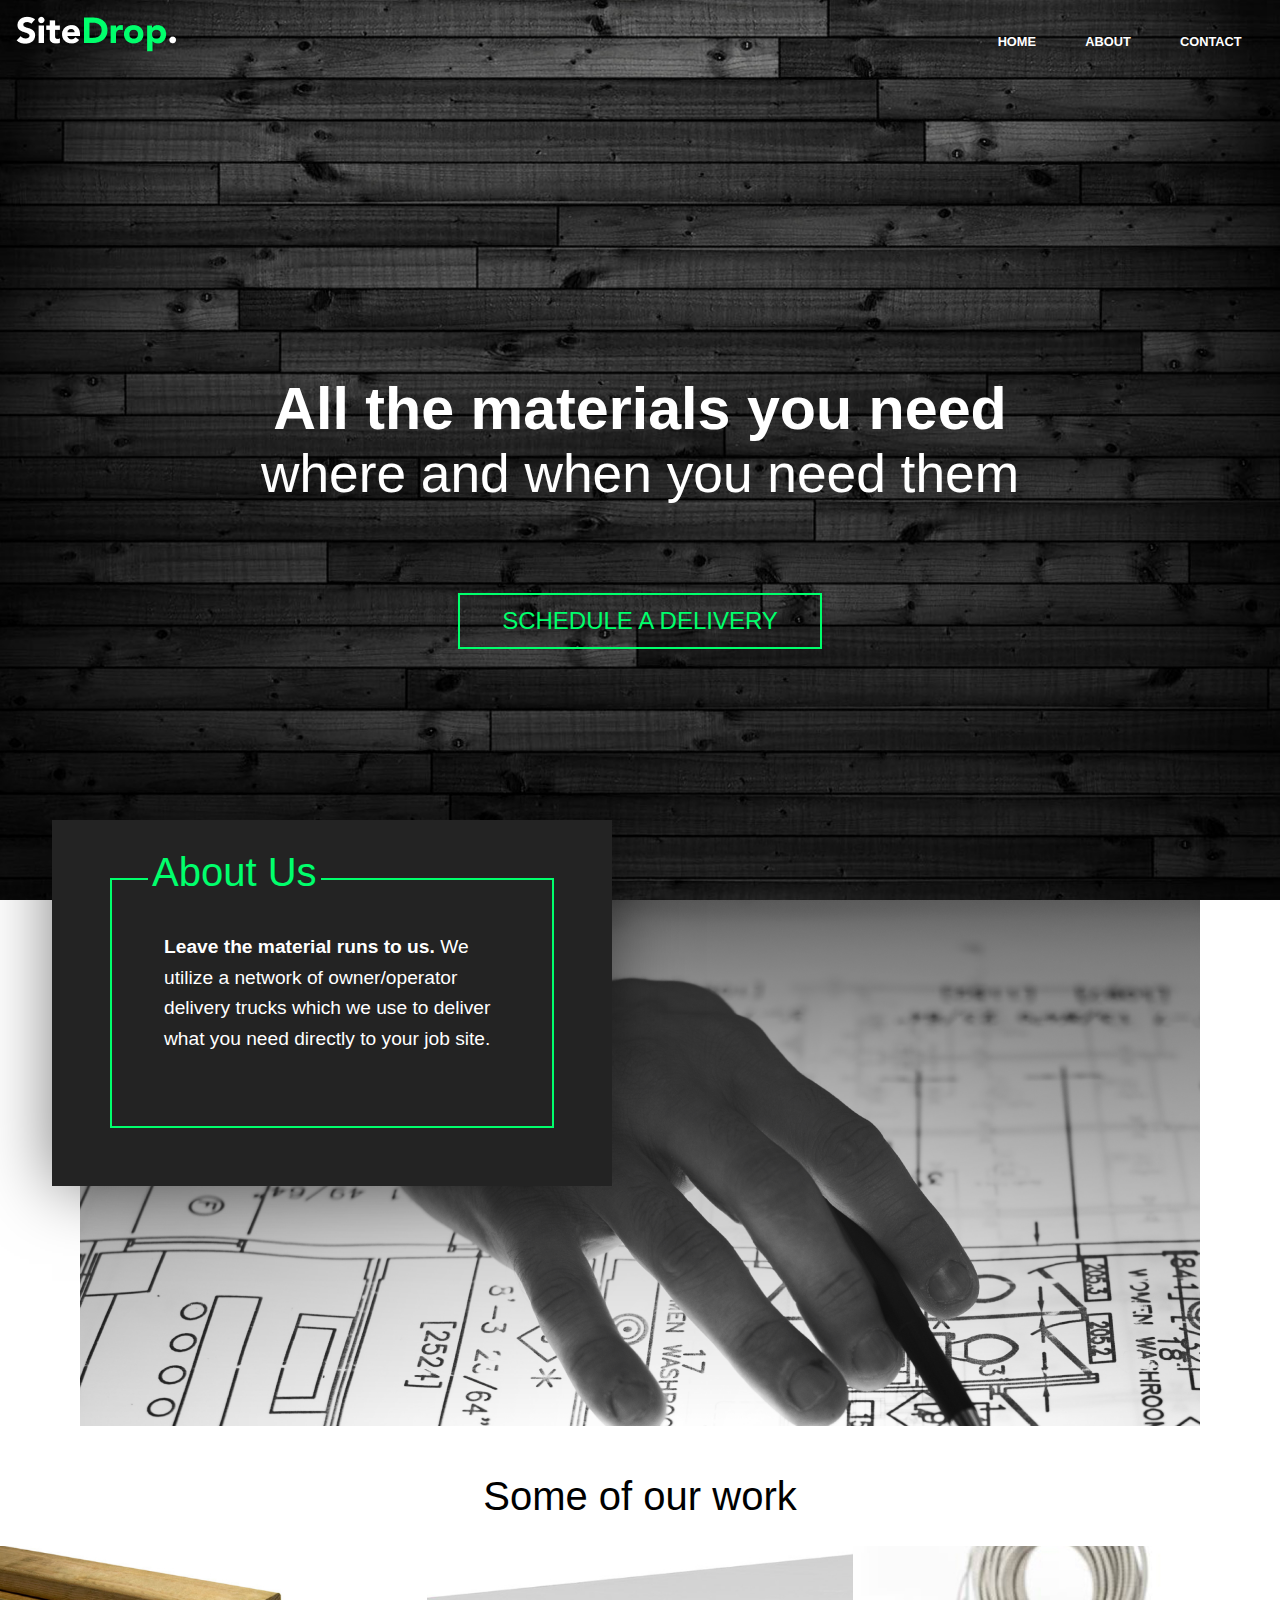
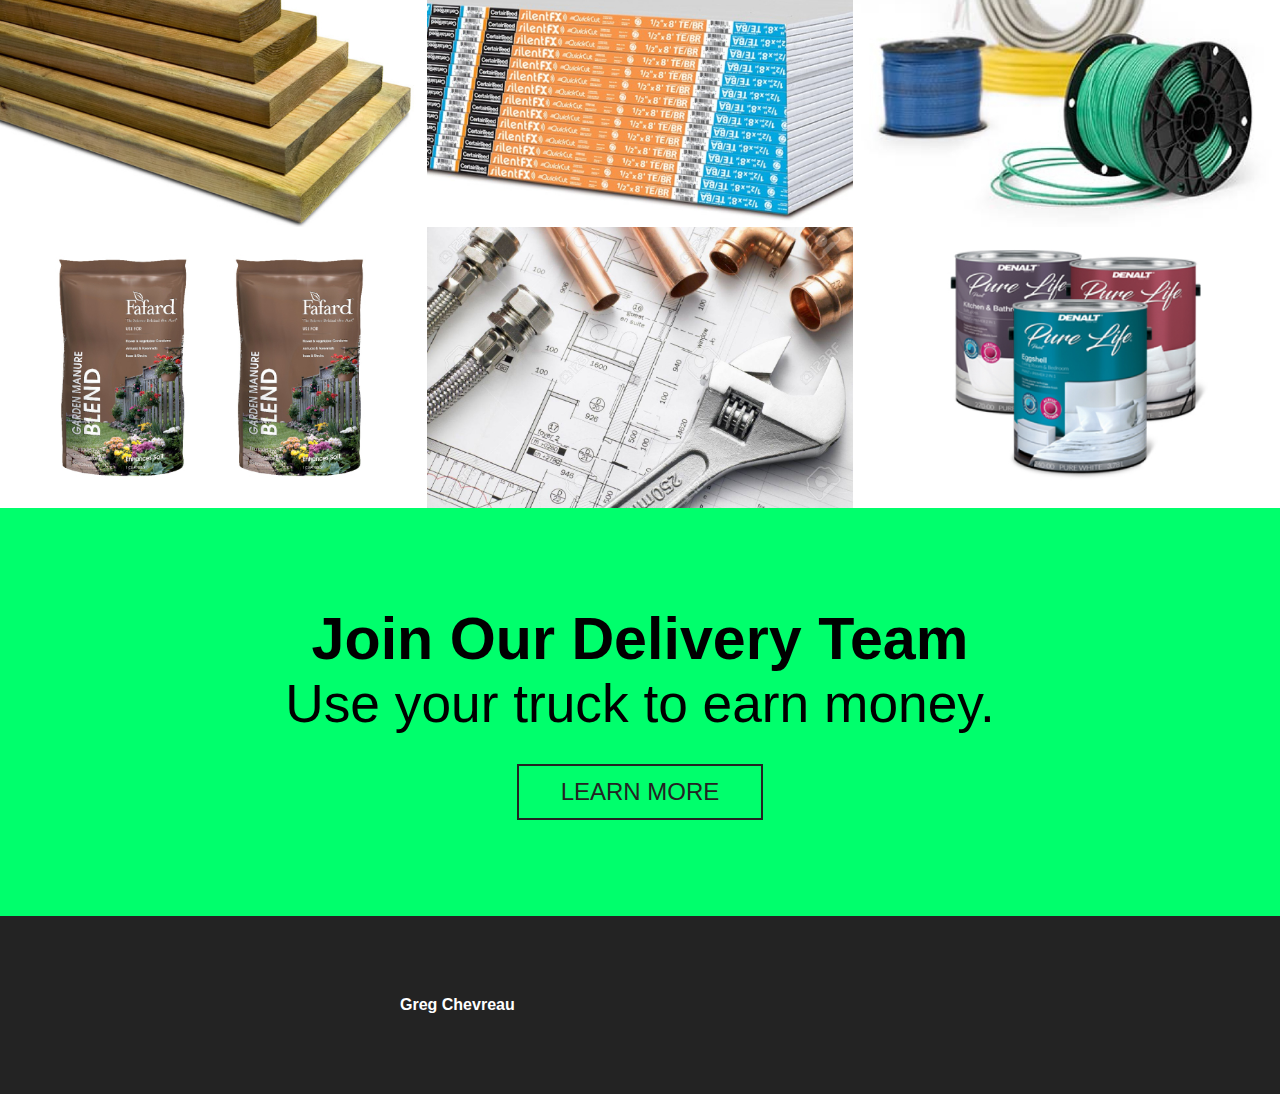
<file: WebDigitalPrototype2/index.html>
<!doctype html>
<html>
<head>
<meta charset="UTF-8">
<meta name="viewport" content="width=device-width, initial-scale=1">
<title>SiteDrop</title>
<link href="styles.css" rel="stylesheet" type="text/css">
</head>


<body>

    
<header>
    <img src="img/logo.png" alt="SiteDrop Logo" class="logo">
    <nav>
        <ul>
            <li><a href="">Home</a></li>
            <li><a href="">About</a></li>
            <li><a href="">Contact</a></li>
        </ul>
    </nav>
</header>

<section class="home-hero">
    <div class="container">
        <h1 class="title">All the materials you need
            <span>where and when you need them</span>
        </h1>
        <a href="" class="button button-accent">Schedule a delivery</a>
    </div>
</section> 
    
<div class="container">
    <section class="home-about">
        
        <div class="home-about-textbox">
            <h1>About Us</h1>
            <p><strong>Leave the material runs to us.</strong> We utilize a network of owner/operator delivery trucks which we use to deliver what you need directly to your job site. </p>
        </div>

    </section>
</div>    
    
<section class="portfolio">
    <h1>Some of our work</h1>
    
    <!-- portfolio item 01 -->
    <figure class="port-item">
        <img src="img/lumber.jpg" alt="portfolio item">
        <figcaption class="port-desc">
            <p>Lumber</p>
            <a href="" class="button button-accent button-small">View Materials</a>
        </figcaption>
    </figure>
    
    <!-- portfolio item 02 -->
    <figure class="port-item">
        <img src="img/drywall.jpg" alt="portfolio item">
        <figcaption class="port-desc">
            <p>Drywall</p>
            <a href="" class="button button-accent button-small">View Materials</a>
        </figcaption>
    </figure>
    
    <!-- portfolio item 03 -->
    <figure class="port-item">
        <img src="img/electrical.jpg" alt="portfolio item">
        <figcaption class="port-desc">
            <p>Electrical</p>
            <a href="" class="button button-accent button-small">View Materials</a>
        </figcaption>
    </figure>
    
    <!-- portfolio item 04 -->
    <figure class="port-item">
        <img src="img/outdoor.jpg" alt="portfolio item">
        <figcaption class="port-desc">
            <p>Outdoor</p>
            <a href="" class="button button-accent button-small">View Materials</a>
        </figcaption>
    </figure>
    
    <!-- portfolio item 05 -->
    <figure class="port-item">
        <img src="img/plumbing.jpg" alt="portfolio item">
        <figcaption class="port-desc">
            <p>Plumbing</p>
            <a href="" class="button button-accent button-small">View Materials</a>
        </figcaption>
    </figure>
    
    <!-- portfolio item 06 -->
    <figure class="port-item">
        <img src="img/paint.jpg" alt="portfolio item">
        <figcaption class="port-desc">
            <p>Paint</p>
            <a href="" class="button button-accent button-small">View Materials</a>
        </figcaption>
    </figure>
    
    
</section> 
    
<section class="cta">
    <div class="container">
        <h1 class="title title-cta">Join Our Delivery Team
            <span>Use your truck to earn money.</span>
        </h1>
        <a href="" class="button button-dark">Learn more</a>
    </div>
</section>    

<footer>
    
    <div class="col-3">
<!--        <p>Shoreditch bespoke leggings, tote bag williamsburg woke retro readymade scenester brunch art party farm-to-table pug. Wayfarers lyft prism, edison bulb distillery pok pok narwhal pinterest poke.</p>-->
    </div>

    <div class="col-1">
        <ul class="unstyled-list">
<!--
            <li><strong>Shoreditch</strong></li>
            <li>Shoreditch</li>
            <li>Woke retro</li>
            <li>Readymade</li>
            <li>Scenester</li>
-->
        </ul>
    </div>

    
   <div class="col-1">
        <ul class="unstyled-list">
<!--
            <li><strong>Shoreditch</strong></li>
            <li>Shoreditch</li>
            <li>Woke retro</li>
            <li>Readymade</li>
            <li>Scenester</li>
-->
        </ul>
    </div>
    
    <div class="col-1">
        <ul class="unstyled-list">
            <li><strong>Greg Chevreau</strong></li>
<!--
            <li>Shoreditch</li>
            <li>Woke retro</li>
            <li>Readymade</li>
            <li>Scenester</li>
-->
        </ul>
    </div>
    
</footer>
    
    
    
    
</body>
</html>
</file>
<file: WebDigitalPrototype2/styles.css>
/*Google fonts:

Raleway
 - Light -> 300
 - Regular -> 400
 - Bold -> 700
 - Heavy -> 900
*/

@import url('https://fonts.googleapis.com/css?family=Raleway:300,400,700,900');

* {
    box-sizing: border-box;
    transition: all ease-in-out 250ms;
}

body {
    margin: 0;
    font-family: 'Raleyway', sans-serif;
    text-align: center;
}

img {
    max-width: 100%;
    height:auto;
}

.container {
    width: 95%;
    max-width: 70em;
    margin: 0 auto;
}

.clearfix::after,
section::after,
footer::after {
    content: '';
    display:block;
    clear:both;
}

/* column system
===============*/

[class^=col-] {
    float:left;
}

/*
.col-3 {
    width:50%
}
*/

/*
col-1 {
    width: 16.6666%;
}
*/

/* typography
===============*/

h1 {
    font-weight: 300;
    font-size: 2.5rem;
    margin-top: 0;
    
}

p {
    margin-top: 0;
    line-height: 1.5;
}

.title {
    font-size: 2.5rem;
    margin-bottom: 1.5em;
    font-weight: 900;
    margin-top: 1em;
    
}

.title span {
    font-weight: 300;
    display: block;
    font-size: .9em;
}

.title-cta {
    margin: 0 0 .5em;
}

.unstyled-list {
    margin: 5em;
    padding: 0;
    list-style-type: none
}

@media (min-width:60rem) {
    
    p {
        font-size: 1.2rem;
        line-height: 1.6;
    }
    
    .logo {
        float: left;
    }
    
    nav {
        float: right;
    }
}

/* buttons
===============*/

.button {
    display: inline-block;
    font-size: 1.15rem;
    text-decoration: none;
    text-transform: uppercase;
    border-width: 2px;
    border-style: solid;
    padding: .5em 1.75em;
}

@media (min-width: 60rem) {
    .button {
        font-size: 1.5rem;
    }
}

.button-small {
    font-size: .7rem;
    font-weight: 700;
}

.button-accent {
    color: #00FF6C;
    border-color: #00ff6c;
}

.button-accent:hover,
.button-accent:focus{
    background: #00FF6C;
    color: #232323;
}

.button-dark {
    color: #232323;
    border-color: #232323;
}

.button-dark:hover,
.button-dark:focus{
    background: #232323;
    color: #00FF6C;
}


/* header
===============*/

header {
    position: absolute;
    left: 0;
    right: 0;
    margin: 1em;
    
}

nav ul {
    margin: 0;
    padding: 0;
    list-style: none;
}

nav li {
    display: inline-block;
    margin: 1em;
}

nav a {
    font-weight: 900;
    text-decoration: none;
    text-transform: uppercase;
    font-size: .8rem;
    padding: .5em;
    color: #FFF;
}

nav a:hover,
nav a:focus {}

@media (min-width:60rem) {
    .title {
        font-size: 3.7rem;
    }
}


/* home-hero
===============*/

.home-hero {
    background-image: url(img/hero-bg.jpg);
    background-size: cover;
    background-position: center;
    padding: 10em 0;
    color: #FFF;
}

@media (min-width: 60rem) {
    .home-hero {
        height: 100vh;
        padding-top: 35vh;
    }
}


/* hero-home
===============*/

.home-about-textbox {
    background-color: #232323;
    padding: 4em;
    width: 100vw;
    margin-left: -2.5vw;
    outline: 2px solid #00FF6C;
    outline-offset: -2.5em;
    color: #FFF;
    position: relative;
}

.home-about-textbox h1{
    color: #00FF6C;
    position: absolute;
    left: 50%;
    transform: translateX(-50%);
    top: .3em;
    background: #232323;
    padding: 0 .1em;
}

@media (min-width: 25rem) {
    h1 {
      font-size: 2rem;  
    }  

.home-about-textbox h1 {
    top: .6em;
    }
}

@media (min-width: 60rem) {
    h1 {
      font-size: 2.5rem;  
    }  
    
.home-about {
    background-image: url(img/who-we-are.png);
    background-repeat: no-repeat;
    padding-bottom: 10em;
}
    
.home-about-textbox {
    width: 50%;
    padding: 7em;
    outline-offset: -3.75em;
    margin-left: -2.5%;
    top: -5em;
    text-align: left;
    box-shadow: 0 0 4rem 0 rgba(0,0,0,.5);
}

.home-about-textbox h1 {
    top: .75em;
    left: 6rem;
    transform: translateX(0);
    }
}
 


/* portfolio
===============*/


.portfolio {
    margin: 3em 0 0;
}

.port-item {
    position: relative;
    margin: 0;
}

.port-item img {
    display: block;
    width: 100%;
}

.port-desc {
    position: absolute;
    z-index: 100;
    bottom: 0em;
    left: 0em;
    right: 0em;
    color: white;
    background: rgba(0,0,0,0.6);
    padding-bottom: 2em;
}

.port-desc p {
    margin: 1em;
}

@media (min-width: 37rem) {
    .port-item {
        width: 50%;
        float: left;
    }
}

@media (min-width: 60rem) {
    .port-item {
        width: 33.3333334%;
        overflow: hidden;
    }
    
    
    .port-desc {
        transform: translateY(150%);
    }
    
    .port-item:hover .port-desc {
        transform: translateY(0%);
    }
}

/* cta
===============*/

.cta {
    background-color: #00ff6c;
    padding: 6em 0;
}


/* footer
===============*/

footer {
    background:#232323;
    color:#FFFFFF;
    text-align:left
}
</file>
